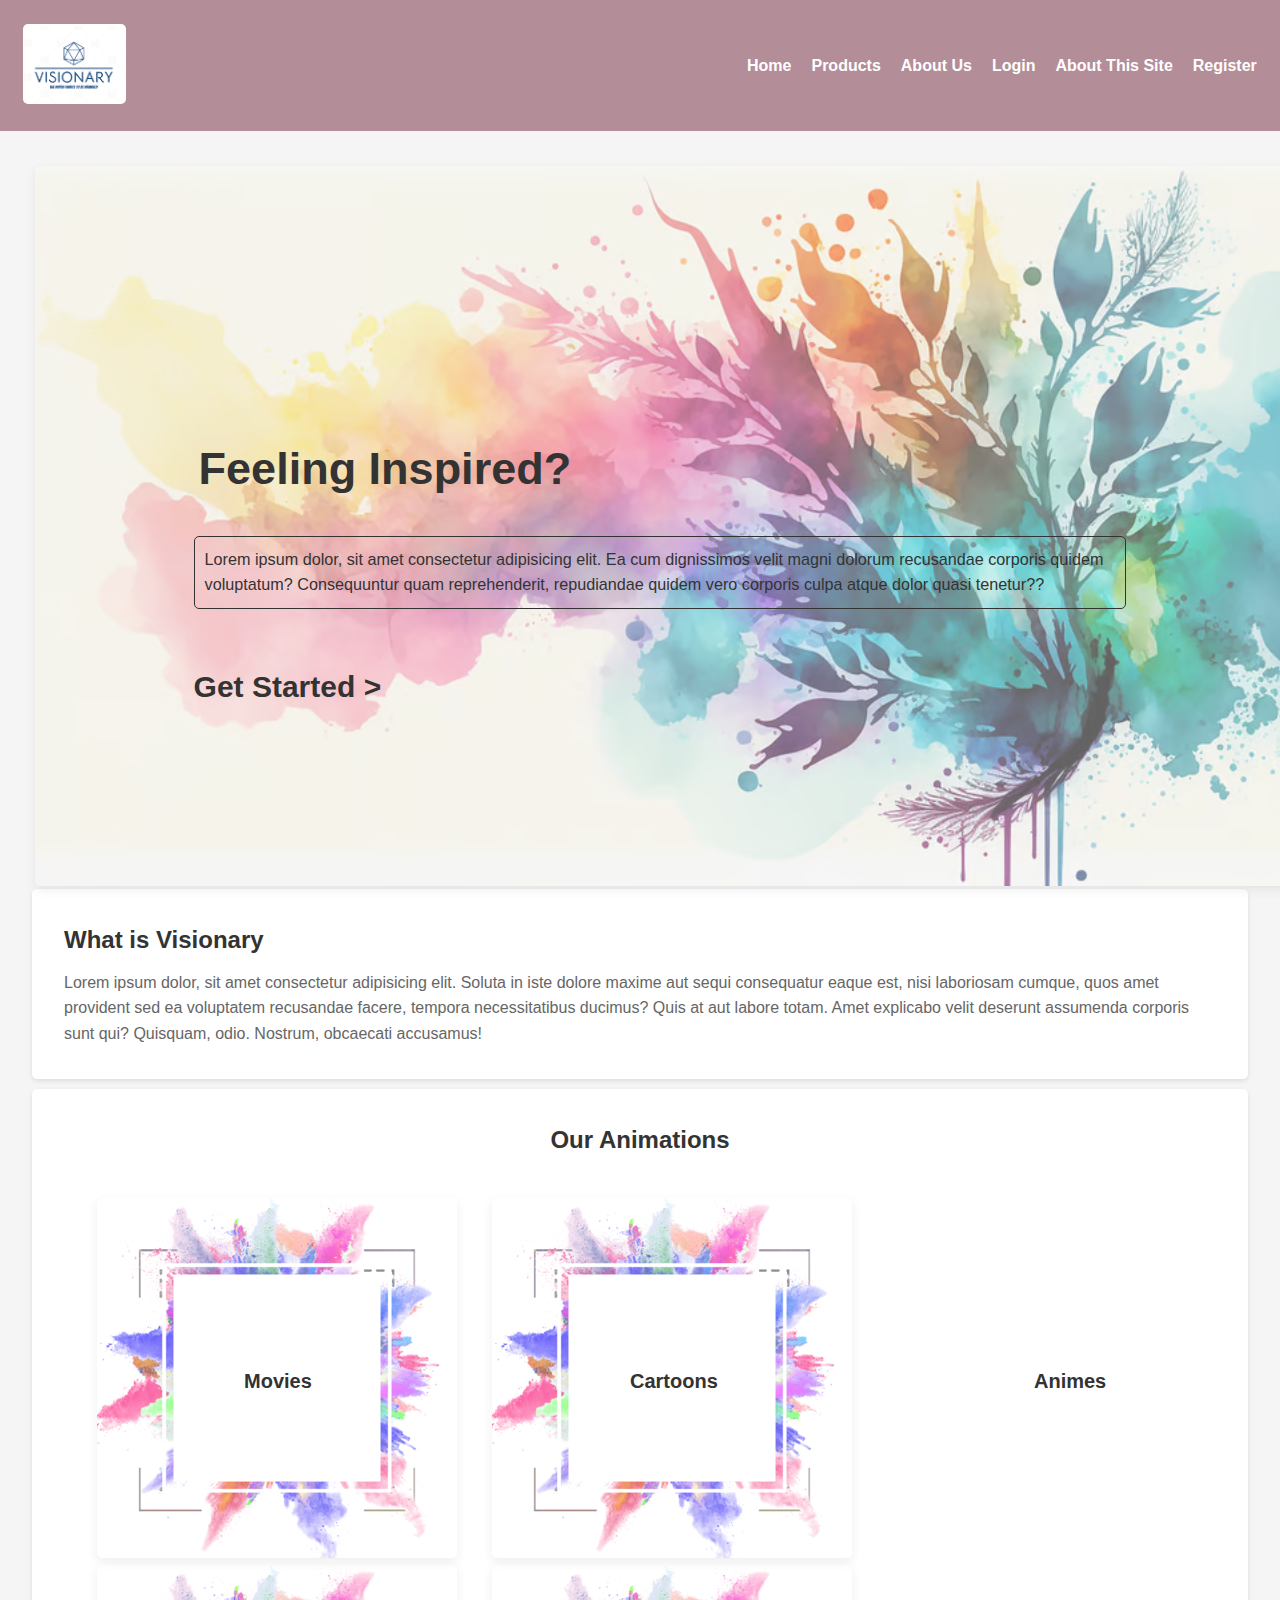
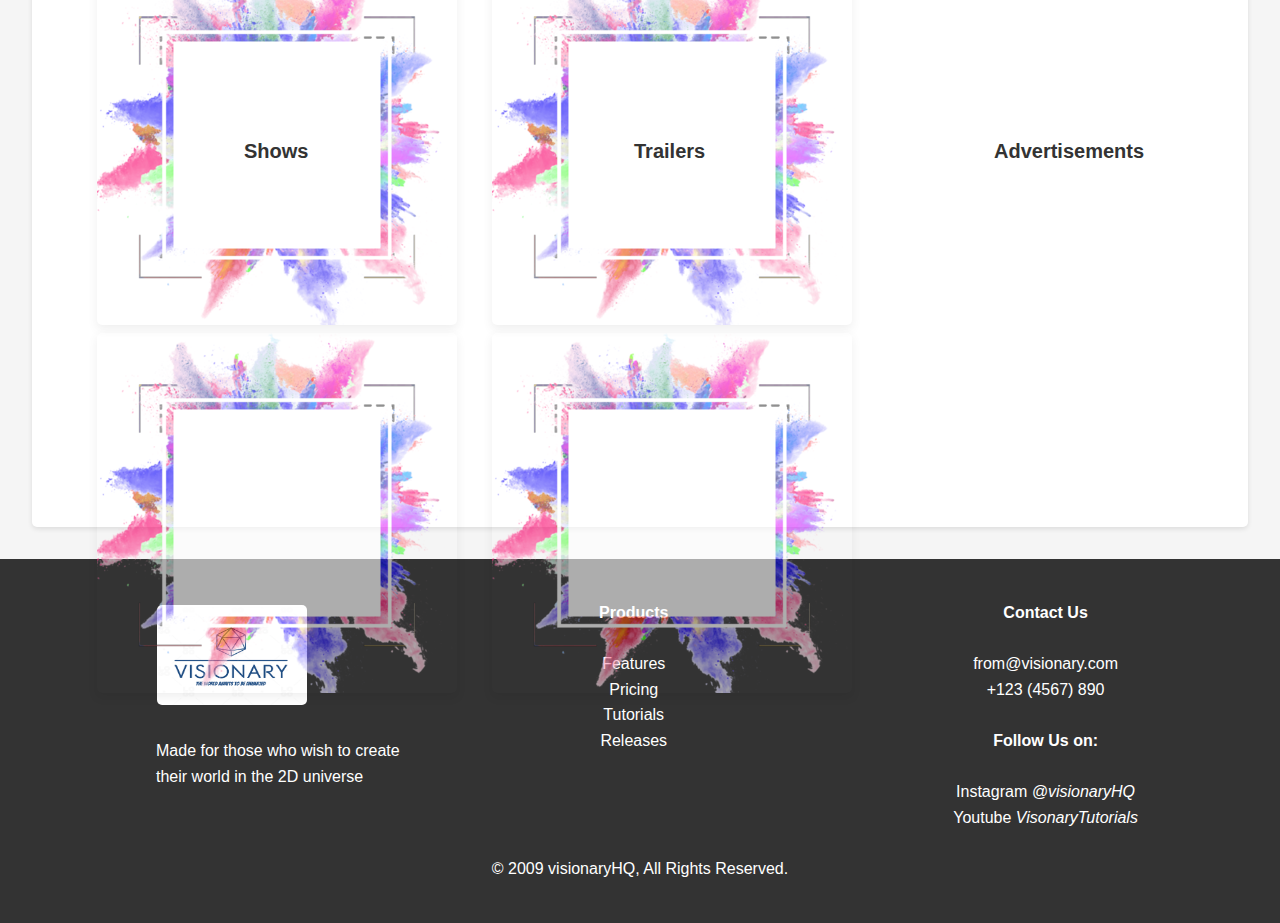
<file: index.html>
<!DOCTYPE html>
<html lang="en">
<head>
    <meta charset="UTF-8">
    <meta name="viewport" content="width=device-width, initial-scale=1.0">
    <link rel="icon" type="image/x-icon" href="Images/Extracted favicon/favicon-32x32.png">
    <link rel="stylesheet" href="CSS folder/index.css">
    <title>Welcome to Visionary</title>
</head>

<body>
    <header>
        <nav class="navigation">
            <div class="visionarylogo"><img src="Images/VisionaryLogoPNG.png" alt="visionarylogo" height="80px"></div>
            <ul>
                <li><a href="index.html">Home</a></li>
                <li><a href="products.html">Products</a></li>
                <li><a href="aboutus.html">About Us</a></li>
                <li><a href="login.html">Login</a></li>
                <li><a href="aboutthissite.html">About This Site</a></li>
                
                <li class="dropdown" style="float: left;">
                    <a href="#">Register</a>
                    <div class="dropdown-content" style="right: 0;">
                        <p><a href="#">&nbsp1.--- Student</a></p>
                        <p><a href="#">&nbsp2.--- Teacher</a></p>
                        <p><a href="#">&nbsp&nbsp&nbsp3.--- Personal</a></p>
                    </div>
                </li>
            </ul>
        </nav>
    </header>
    
    <main>
        <section class="image-box">
            <div class="container">
                <img src="Images/index-Image1.avif" alt="index-Image1">
                <div class="bigtextbox">
                    <div class="index-Image1-text"><p><b>Feeling Inspired?</b></p></div>
                    <div class="index-Image1-text2"><p>Lorem ipsum dolor, sit amet consectetur adipisicing elit. Ea cum dignissimos velit magni dolorum recusandae corporis quidem voluptatum? Consequuntur quam reprehenderit, repudiandae quidem vero corporis culpa atque dolor quasi tenetur??</p></div>
                    <div class="index-Image1-text3"><p><h2>Get Started ></h2></p></div>
                </div>
            </div>
        </section>

        <section class="text-box">
            <h2><b>What is Visionary</b></h2>
            <p>Lorem ipsum dolor, sit amet consectetur adipisicing elit. Soluta in iste dolore maxime aut sequi consequatur eaque est, nisi laboriosam cumque, quos amet provident sed ea voluptatem recusandae facere, tempora necessitatibus ducimus? Quis at aut labore totam. Amet explicabo velit deserunt assumenda corporis sunt qui? Quisquam, odio. Nostrum, obcaecati accusamus!</p>
        </section>

        <section class="text-box2">
            <h2><a href="products.html"></a><b>Our Animations</b></h2>
            <p>&nbsp</p>
            <section class="image-box2">
                <div class="container">
                    <img src="Images/index-Image2-a.png" alt="index-Image2-a"> 
                        <div class="index-Image2-text1"><a href="movies.html"></a><b>Movies</b></div>
                    <img src="Images/index-Image2-a.png" alt="index-Image2-a">
                        <div class="index-Image2-text2"><b>Cartoons</b></div>   
                    <img src="Images/index-Image2-a.png" alt="index-Image2-a">
                        <div class="index-Image2-text3"><b>Animes</b></div>
                    <img src="Images/index-Image2-a.png" alt="index-Image2-a">
                        <div class="index-Image2-text4"><b>Shows</b></div>
                    <img src="Images/index-Image2-a.png" alt="index-Image2-a">
                        <div class="index-Image2-text5"><b>Trailers</b></div>
                    <img src="Images/index-Image2-a.png" alt="index-Image2-a">
                        <div class="index-Image2-text6"><b>Advertisements</b></div>
                </div>
        </section>
    </main>
    <footer>
                <p>&nbsp</p>
        <div class="row">
            <div class="column">
                <div class="visionarylogo"><img src="Images/VisionaryLogoPNG.png" alt="visionarylogo" width="150px" height="100px"></div>
                <p>&nbsp</p>
                <div class="footertextbox"><p>Made for those who wish to create their world in the 2D universe</p></div>
            </div>
            <div class="column">
                <p><a href="products.html"></a><b>Products</b></p>
                <p>&nbsp</p>
                <p>Features</p>
                <p>Pricing</p>
                <p>Tutorials</p>
                <p>Releases</p>
            </div>
            <div class="column">
                <p><b>Contact Us</b></p>
                <p>&nbsp</p>               
                <p>from@visionary.com</p>
                <p>+123 (4567) 890</p>
                <p>&nbsp</p>
                <p><b>Follow Us on:</b></p>
                <p>&nbsp</p>
                <p>Instagram <i>@visionaryHQ</i></p>
                <p>Youtube <i>VisonaryTutorials</i></p> 
                <p>&nbsp</p>
            </div>
          </div>
                <p>© 2009 visionaryHQ, All Rights Reserved.</p>
                <p>&nbsp</p>
</file>
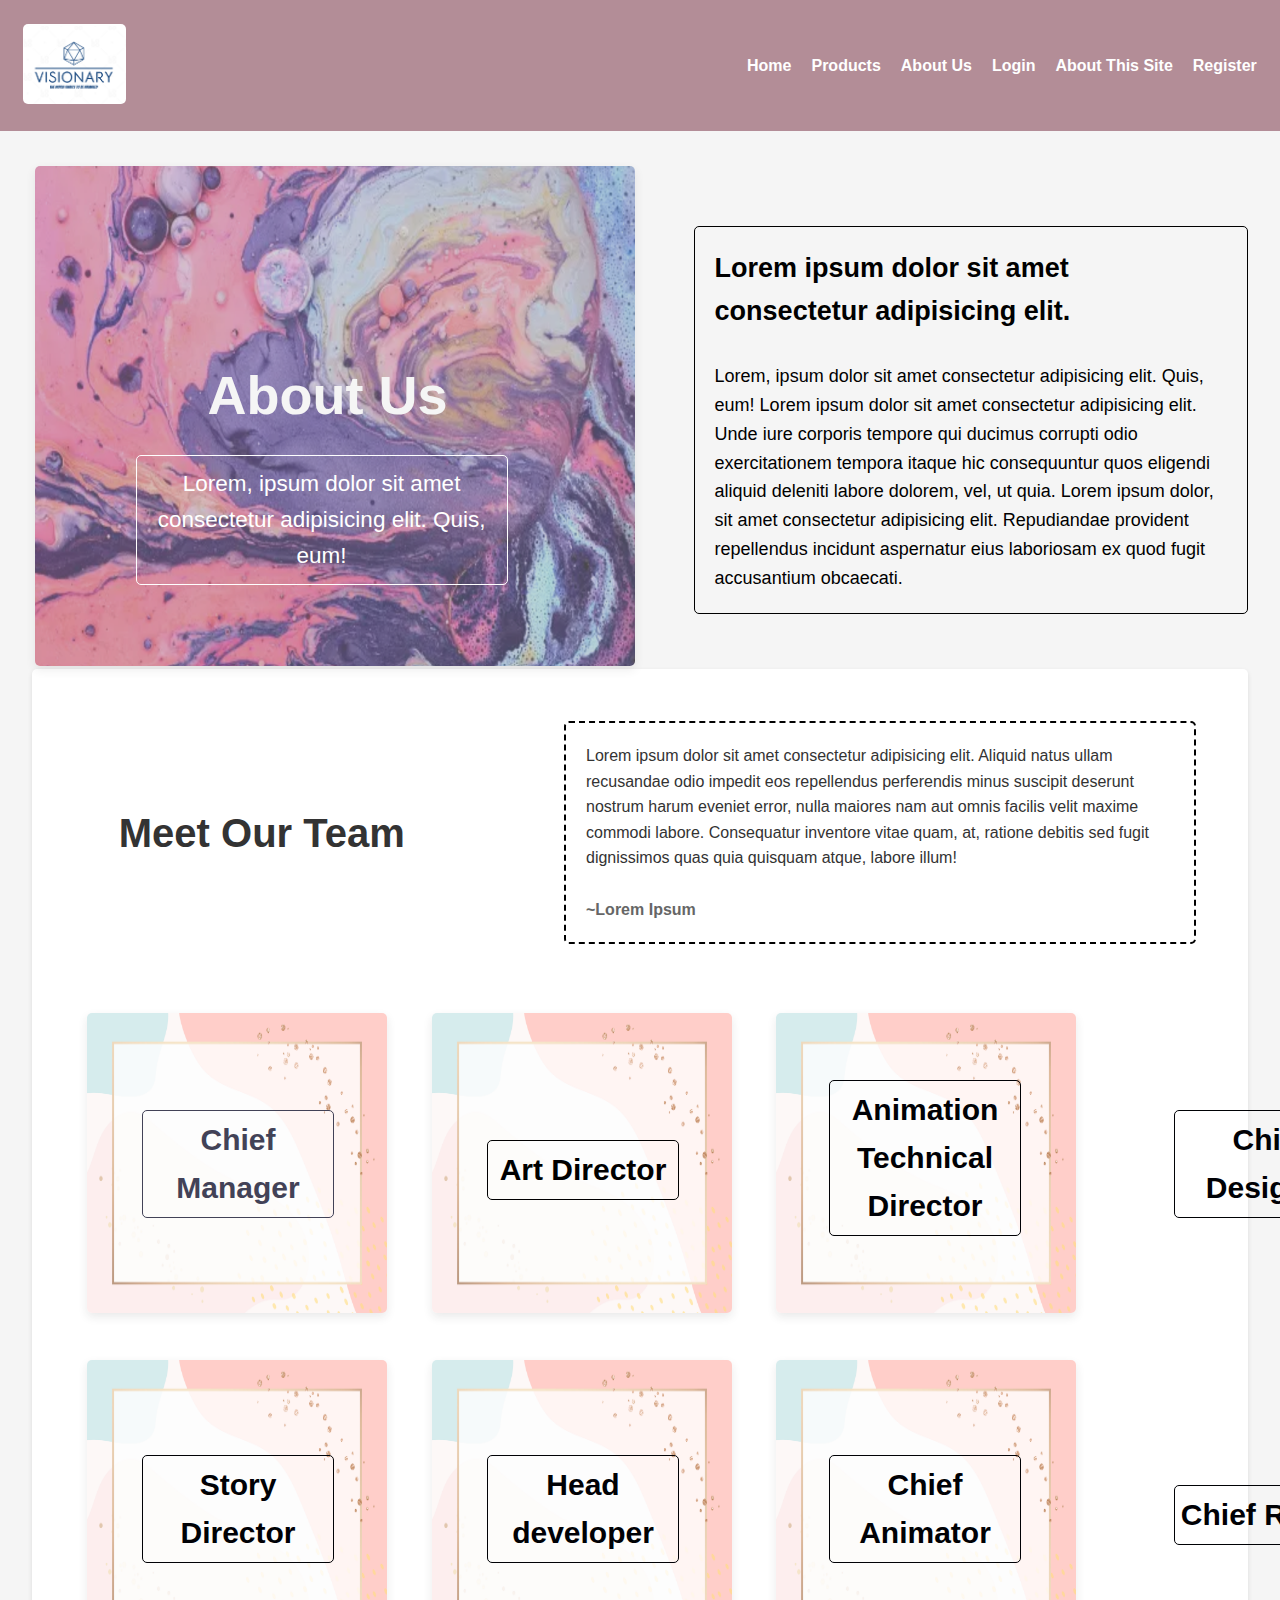
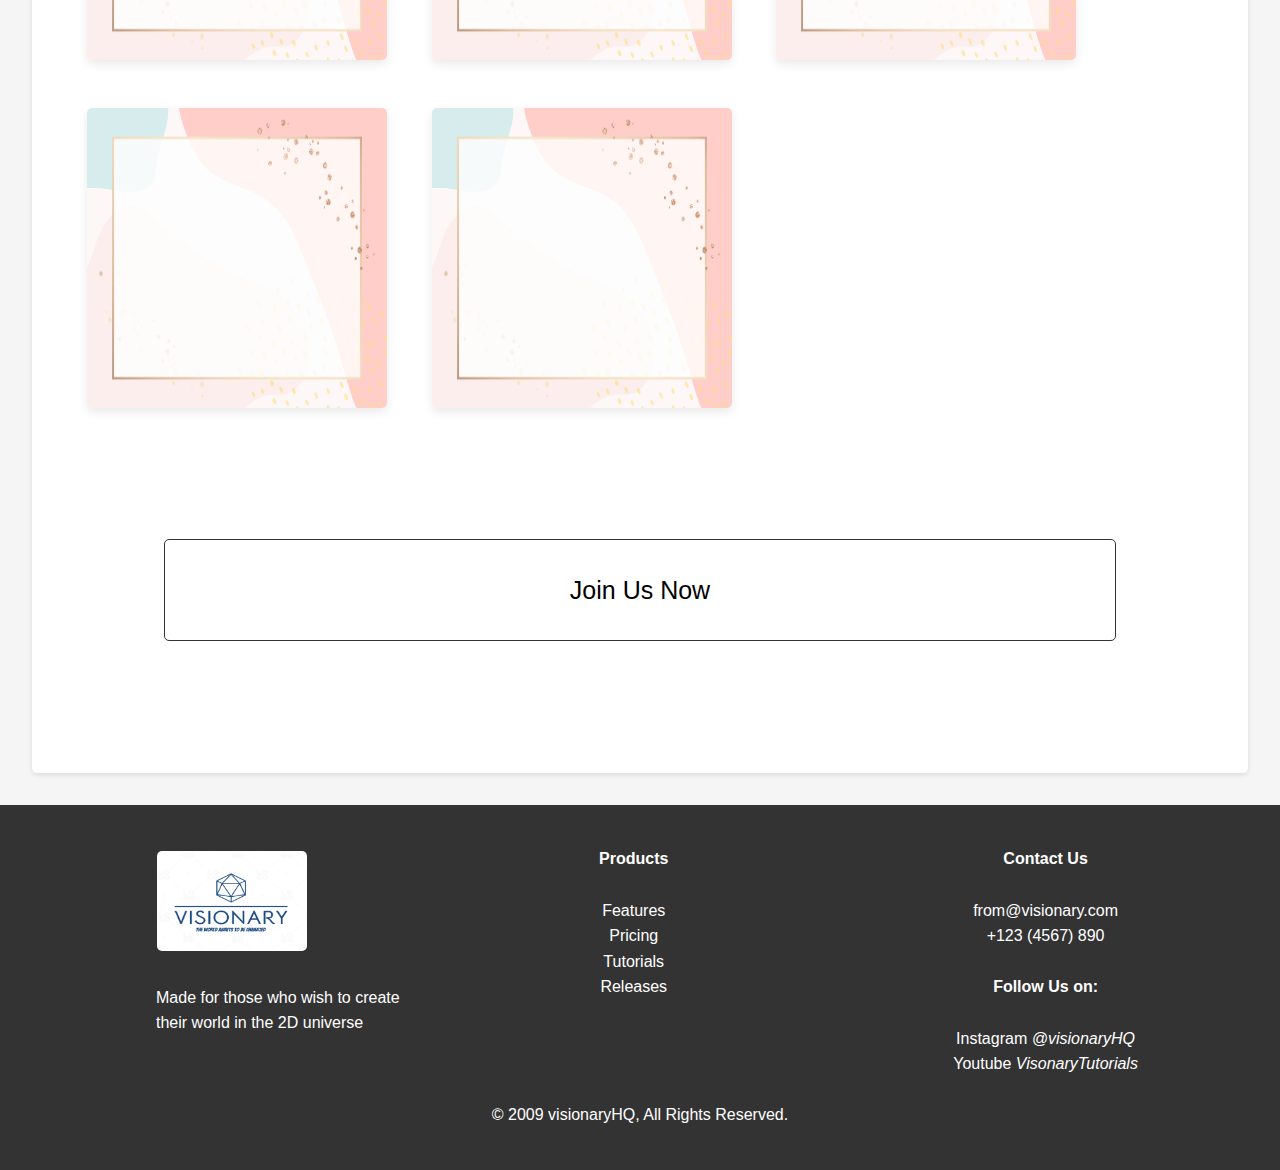
<file: aboutus.html>
<!DOCTYPE html>
<html lang="en">
<head>
    <meta charset="UTF-8">
    <meta name="viewport" content="width=device-width, initial-scale=1.0">
    <link rel="icon" type="image/x-icon" href="Images/Extracted favicon/favicon-32x32.png">
    <link rel="stylesheet" href="CSS folder/aboutus.css">
    <title>Welcome to Visionary</title>
</head>

<body>
    <header>
        <nav class="navigation">
            <div class="visionarylogo"><img src="Images/VisionaryLogoPNG.png" alt="visionarylogo" height="80px"></div>
            <ul>
                <li><a href="index.html">Home</a></li>
                <li><a href="products.html">Products</a></li>
                <li><a href="aboutus.html">About Us</a></li>
                <li><a href="login.html">Login</a></li>
                <li><a href="aboutthissite.html">About This Site</a></li>

                
                <li class="dropdown" style="float: left;">
                    <a href="#">Register</a>
                    <div class="dropdown-content" style="right: 0;">
                        <p><a href="#">&nbsp1.--- Student</a></p>
                        <p><a href="#">&nbsp2.--- Teacher</a></p>
                        <p><a href="#">&nbsp&nbsp&nbsp3.--- Personal</a></p>
                    </div>
                </li>
            </ul>
        </nav>
    </header>
    
    <main>
        <section class="image-box">
            <div class="container">
                <img src="Images/AboutUs-Paint.png" alt="aboutus-Image1">
                <div class="bigtextbox">
                    <div class="products-Image1-text"><p><b>About Us</b></p></div>
                    <div class="products-Image1-text2"><p>Lorem, ipsum dolor sit amet consectetur adipisicing elit. Quis, eum!</p></div>
                </div>

                <div class="aboutus-textbox">
                    <div class="aboutus-text">
                        <h2><b><p>Lorem ipsum dolor sit amet consectetur adipisicing elit.</p></b></h2>
                        &nbsp
                        <p>Lorem, ipsum dolor sit amet consectetur adipisicing elit. Quis, eum! Lorem ipsum dolor sit amet consectetur adipisicing elit. Unde iure corporis tempore qui ducimus corrupti odio exercitationem tempora itaque hic consequuntur quos eligendi aliquid deleniti labore dolorem, vel, ut quia. Lorem ipsum dolor, sit amet consectetur adipisicing elit. Repudiandae provident repellendus incidunt aspernatur eius laboriosam ex quod fugit accusantium obcaecati.</p></div>
                </div>
            </div>
        </section>

        <section class="text-box2">
            <div class="meetourteam"><b>Meet Our Team</b></div>
            <p>&nbsp</p>
            <div class="quote">Lorem ipsum dolor sit amet consectetur adipisicing elit. Aliquid natus ullam recusandae odio impedit eos repellendus perferendis minus suscipit deserunt nostrum harum eveniet error, nulla maiores nam aut omnis facilis velit maxime commodi labore. Consequatur inventore vitae quam, at, ratione debitis sed fugit dignissimos quas quia quisquam atque, labore illum!
                <p>&nbsp</p>
                <p><b>~Lorem Ipsum</b></p>
            </div>

            <p>&nbsp</p>

            <!-- Gallery Section -->
            <section class="image-box2">
                <div class="container">
                        <img src="Images/Frames extracted/v378batch2-aum-07-memphisframe.jpg" alt="Frames">
                            <div class="index-Image2-text1"><b>Chief Manager</b></div> 
                            
                        <img src="Images/Frames extracted/v378batch2-aum-07-memphisframe.jpg" alt="Frames"> 
                            <div class="index-Image2-text2"><b>Art Director</b></div> 

                        <img src="Images/Frames extracted/v378batch2-aum-07-memphisframe.jpg" alt="Frames"> 
                            <div class="index-Image2-text3"><b>Animation Technical Director</b></div> 
                        
                        <img src="Images/Frames extracted/v378batch2-aum-07-memphisframe.jpg" alt="Frames"> 
                            <div class="index-Image2-text4"><b>Chief Designer</b></div>
                        
                        <img src="Images/Frames extracted/v378batch2-aum-07-memphisframe.jpg" alt="Frames"> 
                            <div class="index-Image2-text5"><b>Story Director</b></div>

                        <img src="Images/Frames extracted/v378batch2-aum-07-memphisframe.jpg" alt="Frames"> 
                            <div class="index-Image2-text6"><b>Head developer</b></div>
                        
                        <img src="Images/Frames extracted/v378batch2-aum-07-memphisframe.jpg" alt="Frames"> 
                            <div class="index-Image2-text7"><b>Chief Animator</b></div>

                        <img src="Images/Frames extracted/v378batch2-aum-07-memphisframe.jpg" alt="Frames"> 
                            <div class="index-Image2-text8"><b>Chief Rigger</b></div>
                </div>

                <div class="JoinUsNow"><a href="login.html">Join Us Now</a></div>

        </section>
    </main>
    <footer>
                <p>&nbsp</p>
        <div class="row">
            <div class="column">
                <div class="visionarylogo"><img src="Images/VisionaryLogoPNG.png" alt="visionarylogo" width="150px" height="100px"></div>
                <p>&nbsp</p>
                <div class="footertextbox"><p>Made for those who wish to create their world in the 2D universe</p></div>
            </div>
            <div class="column">
                <p><a href="products.html"></a><b>Products</b></p>
                <p>&nbsp</p>
                <p>Features</p>
                <p>Pricing</p>
                <p>Tutorials</p>
                <p>Releases</p>
            </div>
            <div class="column">
                <p><b>Contact Us</b></p>
                <p>&nbsp</p>               
                <p>from@visionary.com</p>
                <p>+123 (4567) 890</p>
                <p>&nbsp</p>
                <p><b>Follow Us on:</b></p>
                <p>&nbsp</p>
                <p>Instagram <i>@visionaryHQ</i></p>
                <p>Youtube <i>VisonaryTutorials</i></p> 
                <p>&nbsp</p>
            </div>
          </div>
                <p>© 2009 visionaryHQ, All Rights Reserved.</p>
                <p>&nbsp</p>
</file>
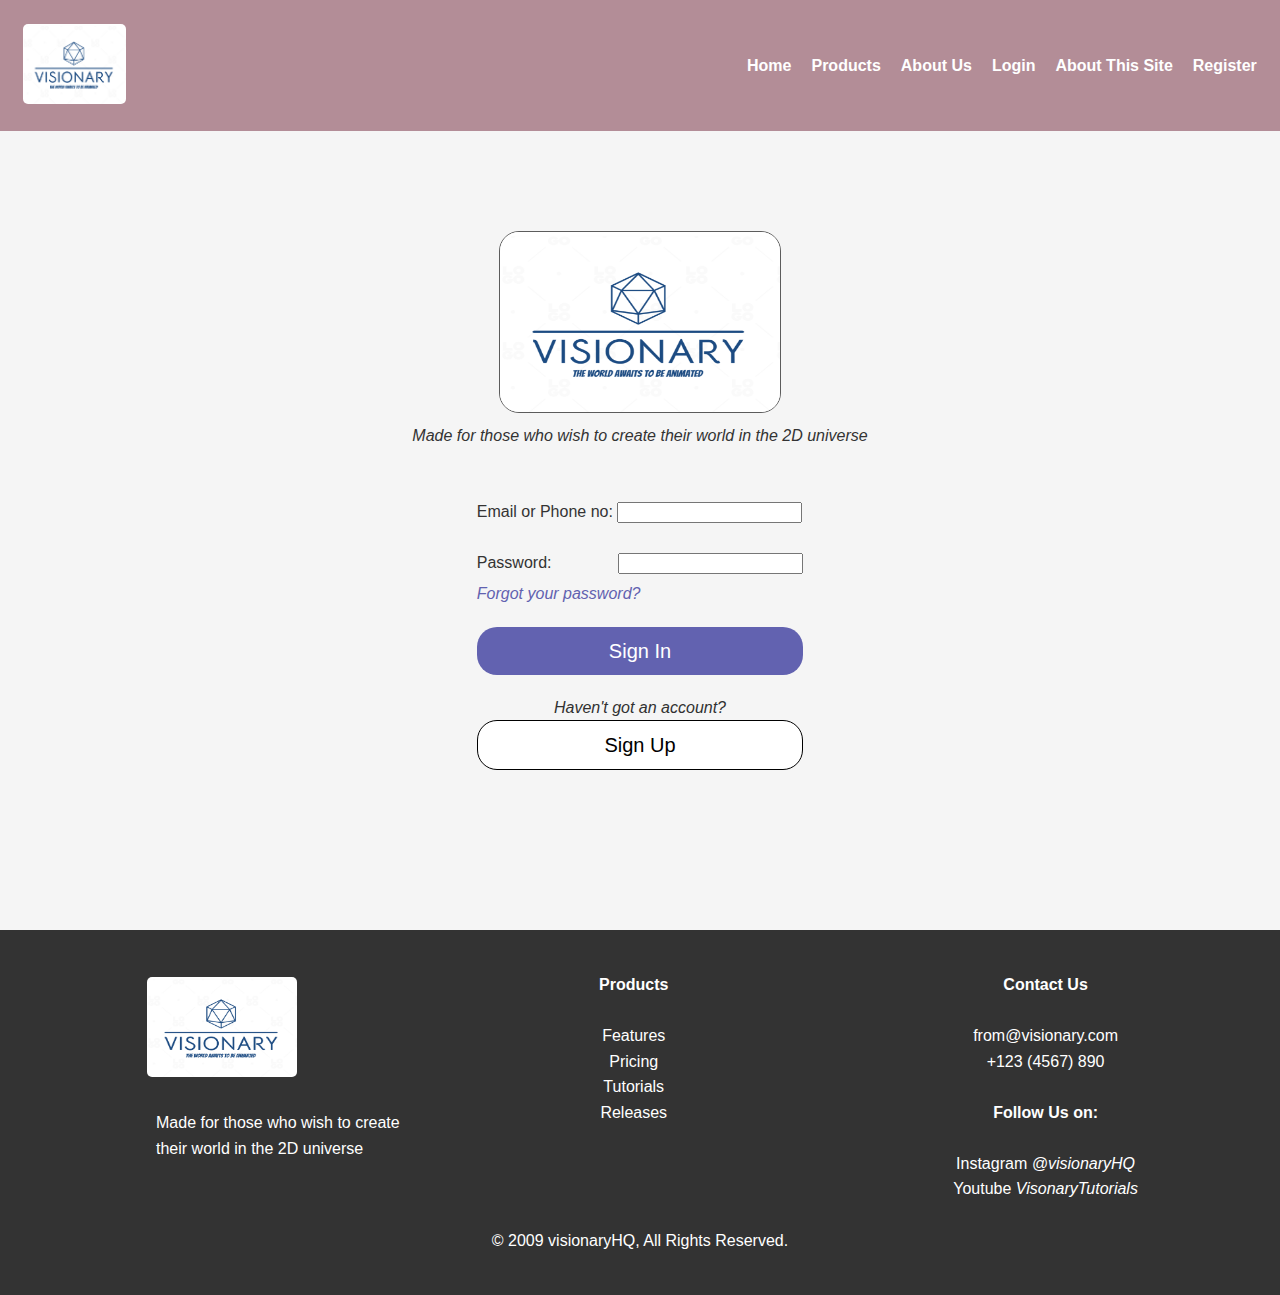
<file: login.html>
<!DOCTYPE html>
<html lang="en">
<head>
    <meta charset="UTF-8">
    <meta name="viewport" content="width=device-width, initial-scale=1.0">
    <link rel="icon" type="image/x-icon" href="Images/Extracted favicon/favicon-32x32.png">
    <link rel="stylesheet" href="CSS folder/login.css">
    <title>Welcome to Visionary</title>
</head>

<body>
    <header>
        <nav class="navigation">
            <div class="visionarylogo"><img src="Images/VisionaryLogoPNG.png" alt="visionarylogo" height="80px"></div>
            <ul>
                <li><a href="index.html">Home</a></li>
                <li><a href="products.html">Products</a></li>
                <li><a href="aboutus.html">About Us</a></li>
                <li><a href="login.html">Login</a></li>
                <li><a href="aboutthissite.html">About This Site</a></li>
                
                <li class="dropdown" style="float: left;">
                    <a href="#">Register</a>
                    <div class="dropdown-content" style="right: 0;">
                        <p><a href="#">&nbsp1.--- Student</a></p>
                        <p><a href="#">&nbsp2.--- Teacher</a></p>
                        <p><a href="#">&nbsp&nbsp&nbsp3.--- Personal</a></p>
                    </div>
                </li>
            </ul>
        </nav>
    </header>

<main>
    <div class="visionarylogologin"><img src="Images/VisionaryLogoPNG.png" alt="visionarylogologin" height="80px"></div>
    
    <div class="textunderlogo"><i>Made for those who wish to create their world in the 2D universe</i></p>
</main>   

<div class="imputbox">
    <form action="index.html">
        <label for="fname">Email or Phone no:</label>
        <input type="text" id="fname" name="fname"><br><br>
        <label for="lname">Password:&nbsp&nbsp&nbsp&nbsp&nbsp&nbsp&nbsp&nbsp&nbsp&nbsp&nbsp&nbsp&nbsp&nbsp</label>

        <input type="text" id="lname" name="lname"><br><br>
        
        <div class="forgotpassword"><i><p>Forgot your password?</p></i></div>

        <div class="signin"><p><a href="index.html"></a>Sign In</p></div>

        <div class="noaccount"><i><p>Haven't got an account?</p></i></div>

        <div class="signup"><p><a href=""></a>Sign Up</p></div> 
    </form>
</div>

    <footer>
                <p>&nbsp</p>
        <div class="row">
            <div class="column">
                <div class="visionarylogo"><img src="Images/VisionaryLogoPNG.png" alt="visionarylogo" width="150px" height="100px"></div>
                <p>&nbsp</p>
                <div class="footertextbox"><p>Made for those who wish to create their world in the 2D universe</p></div>
            </div>
            <div class="column">
                <p><a href="products.html"></a><b>Products</b></p>
                <p>&nbsp</p>
                <p>Features</p>
                <p>Pricing</p>
                <p>Tutorials</p>
                <p>Releases</p>
            </div>
            <div class="column">
                <p><b>Contact Us</b></p>
                <p>&nbsp</p>               
                <p>from@visionary.com</p>
                <p>+123 (4567) 890</p>
                <p>&nbsp</p>
                <p><b>Follow Us on:</b></p>
                <p>&nbsp</p>
                <p>Instagram <i>@visionaryHQ</i></p>
                <p>Youtube <i>VisonaryTutorials</i></p> 
                <p>&nbsp</p>
            </div>
          </div>
                <p>© 2009 visionaryHQ, All Rights Reserved.</p>
                <p>&nbsp</p>
</file>
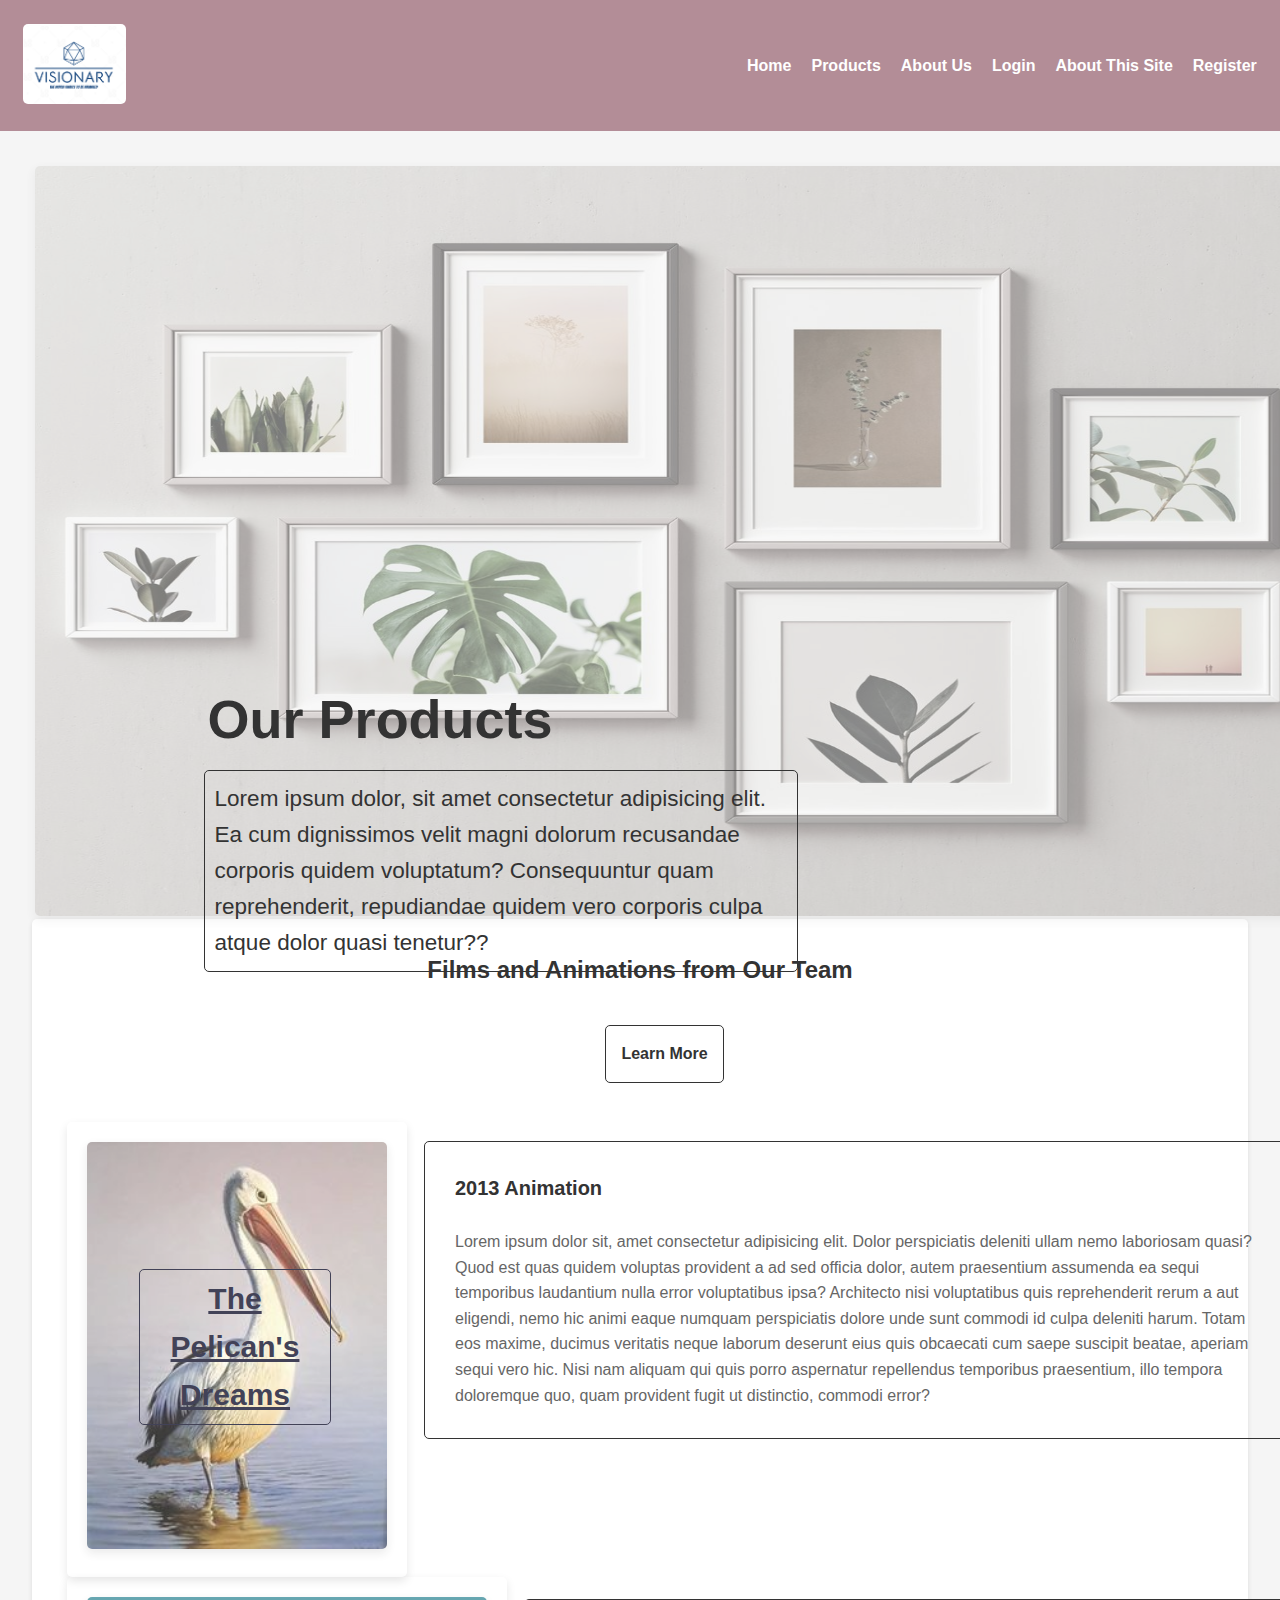
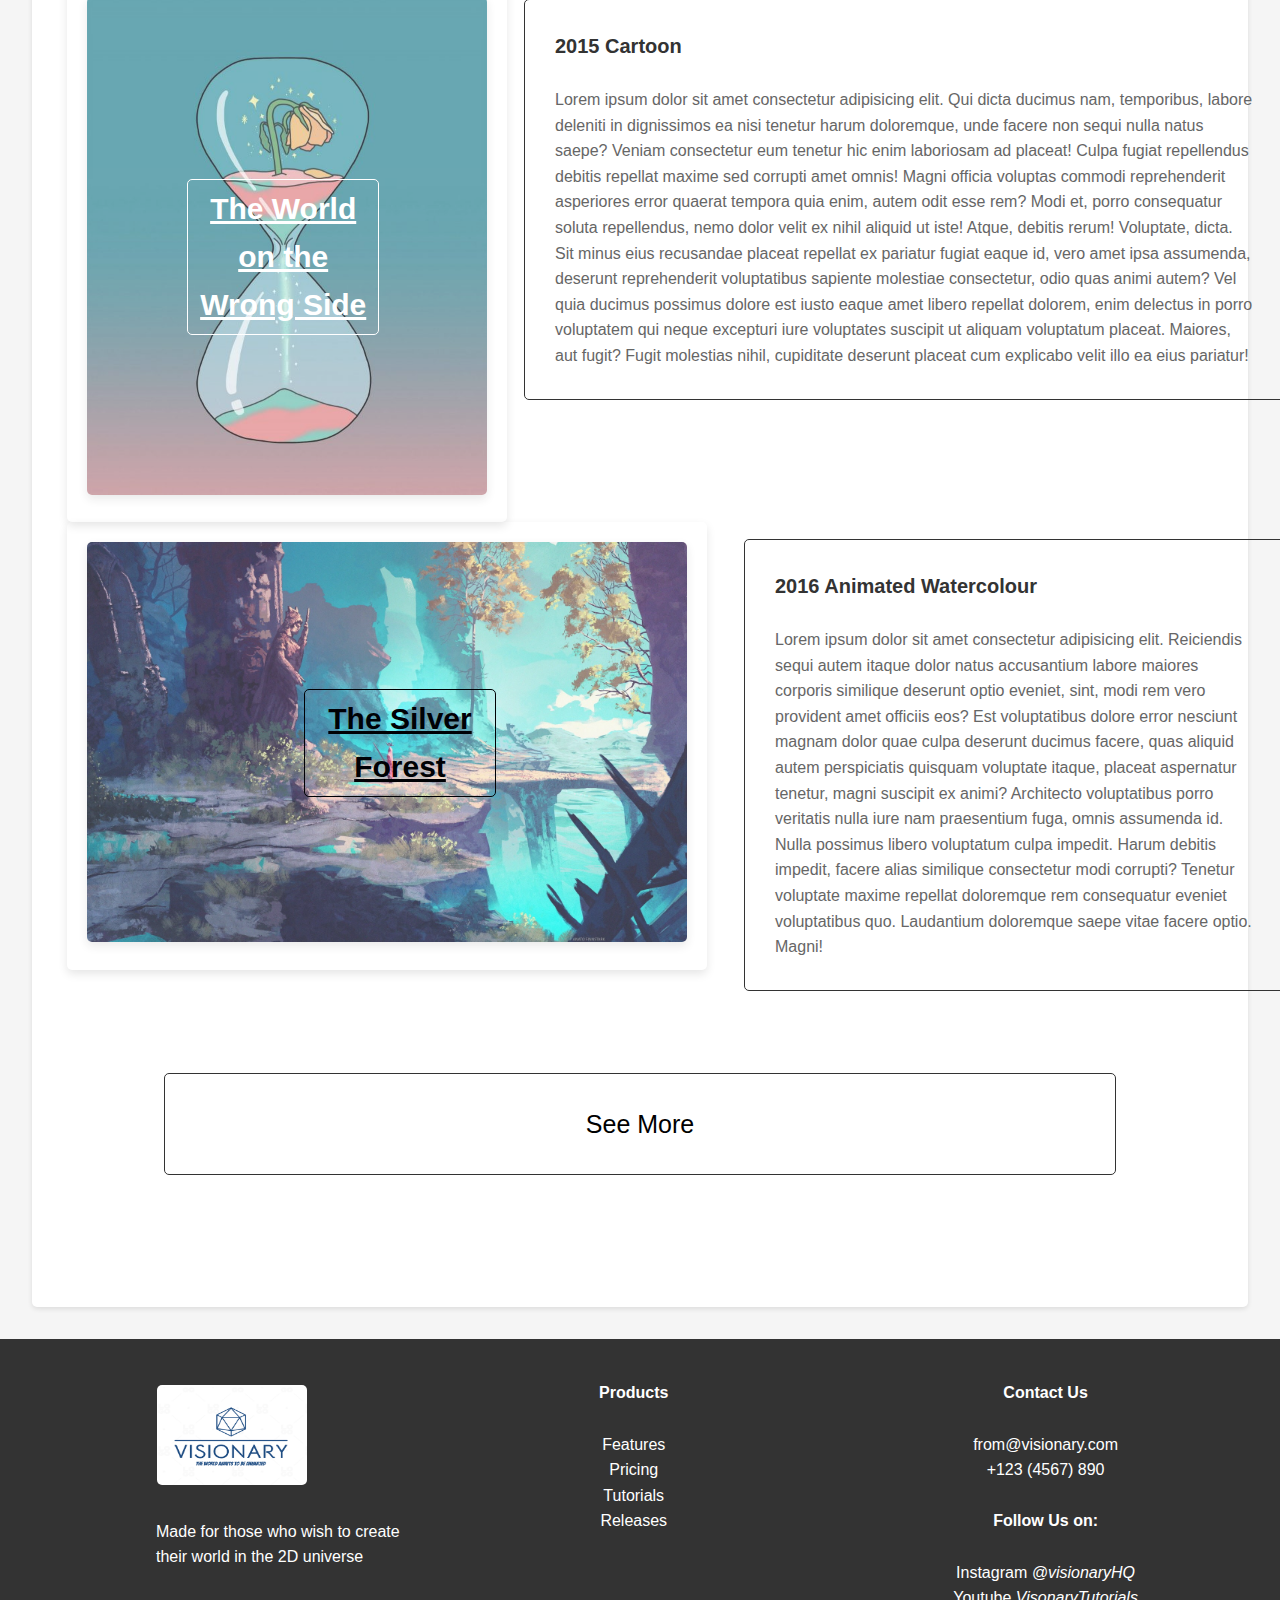
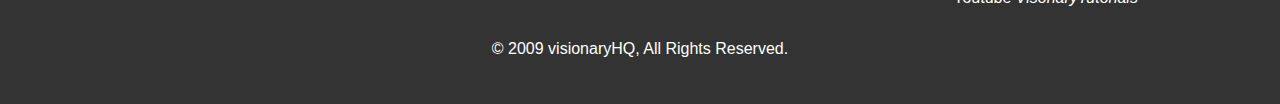
<file: products.html>
<!DOCTYPE html>
<html lang="en">
<head>
    <meta charset="UTF-8">
    <meta name="viewport" content="width=device-width, initial-scale=1.0">
    <link rel="icon" type="image/x-icon" href="Images/Extracted favicon/favicon-32x32.png">
    <link rel="stylesheet" href="CSS folder/products.css">
    <title>Welcome to Visionary</title>
</head>

<body>
    <header>
        <nav class="navigation">
            <div class="visionarylogo"><img src="Images/VisionaryLogoPNG.png" alt="visionarylogo" height="80px"></div>
            <ul>
                <li><a href="index.html">Home</a></li>
                <li><a href="products.html">Products</a></li>
                <li><a href="aboutus.html">About Us</a></li>
                <li><a href="login.html">Login</a></li>
                <li><a href="aboutthissite.html">About This Site</a></li>

                <li class="dropdown" style="float: left;">
                    <a href="#">Register</a>
                    <div class="dropdown-content" style="right: 0;">
                        <p><a href="#">&nbsp1.--- Student</a></p>
                        <p><a href="#">&nbsp2.--- Teacher</a></p>
                        <p><a href="#">&nbsp&nbsp&nbsp3.--- Personal</a></p>
                    </div>
                </li>
            </ul>
        </nav>
    </header>
    
    <main>
        <section class="image-box">
            <div class="container">
                <img src="Images/Products-Image1.jpg" alt="products-Image1">
                <div class="bigtextbox">
                    <div class="products-Image1-text"><p><b>Our Products</b></p></div>
                    <div class="products-Image1-text2"><p>Lorem ipsum dolor, sit amet consectetur adipisicing elit. Ea cum dignissimos velit magni dolorum recusandae corporis quidem voluptatum? Consequuntur quam reprehenderit, repudiandae quidem vero corporis culpa atque dolor quasi tenetur??</p></div>
                </div>
            </div>
        </section>

        <section class="text-box2">
            <h2><a href="products.html"></a><b>Films and Animations from Our Team</b></h2>
            <p>&nbsp</p>
            <h3>Learn More</h3>
            <p>&nbsp</p>
            <section class="image-box2">
                <div class="container">
                        <div class="Products-Pelican"><img src="Images/Products-Pelican.jpg" alt="Products-Pelican"></div> 
                            <div class="index-Image2-text1"><b>The Pelican's Dreams</b></div>
                            <div class="index-Image2-text2">
                                <b>2013 Animation</b>
                                <p>&nbsp</p>
                                <p>Lorem ipsum dolor sit, amet consectetur adipisicing elit. Dolor perspiciatis deleniti ullam nemo laboriosam quasi? Quod est quas quidem voluptas provident a ad sed officia dolor, autem praesentium assumenda ea sequi temporibus laudantium nulla error voluptatibus ipsa? Architecto nisi voluptatibus quis reprehenderit rerum a aut eligendi, nemo hic animi eaque numquam perspiciatis dolore unde sunt commodi id culpa deleniti harum. Totam eos maxime, ducimus veritatis neque laborum deserunt eius quis obcaecati cum saepe suscipit beatae, aperiam sequi vero hic. Nisi nam aliquam qui quis porro aspernatur repellendus temporibus praesentium, illo tempora doloremque quo, quam provident fugit ut distinctio, commodi error?</p></div>
                        
                        <div class="Products-Hourglass"><img src="Images/Products-Hourglass.jpg" alt="Products-Hourglass"></div> 
                            <div class="index-Image3-text1"><b>The World on the Wrong Side</b></div>
                            <div class="index-Image3-text2">
                                <b>2015 Cartoon</b>
                                <p>&nbsp</p>
                                <p>Lorem ipsum dolor sit amet consectetur adipisicing elit. Qui dicta ducimus nam, temporibus, labore deleniti in dignissimos ea nisi tenetur harum doloremque, unde facere non sequi nulla natus saepe? Veniam consectetur eum tenetur hic enim laboriosam ad placeat! Culpa fugiat repellendus debitis repellat maxime sed corrupti amet omnis! Magni officia voluptas commodi reprehenderit asperiores error quaerat tempora quia enim, autem odit esse rem? Modi et, porro consequatur soluta repellendus, nemo dolor velit ex nihil aliquid ut iste! Atque, debitis rerum! Voluptate, dicta. Sit minus eius recusandae placeat repellat ex pariatur fugiat eaque id, vero amet ipsa assumenda, deserunt reprehenderit voluptatibus sapiente molestiae consectetur, odio quas animi autem? Vel quia ducimus possimus dolore est iusto eaque amet libero repellat dolorem, enim delectus in porro voluptatem qui neque excepturi iure voluptates suscipit ut aliquam voluptatum placeat. Maiores, aut fugit? Fugit molestias nihil, cupiditate deserunt placeat cum explicabo velit illo ea eius pariatur!</p></div>   

                                <div class="Products-Tree"><img src="Images/Products-Tree.jpg" alt="Products-Tree"></div> 
                                <div class="index-Image4-text1"><b>The Silver Forest</b></div>
                                <div class="index-Image4-text2">
                                    <b>2016 Animated Watercolour</b>
                                    <p>&nbsp</p>
                                    <p>Lorem ipsum dolor sit amet consectetur adipisicing elit. Reiciendis sequi autem itaque dolor natus accusantium labore maiores corporis similique deserunt optio eveniet, sint, modi rem vero provident amet officiis eos? Est voluptatibus dolore error nesciunt magnam dolor quae culpa deserunt ducimus facere, quas aliquid autem perspiciatis quisquam voluptate itaque, placeat aspernatur tenetur, magni suscipit ex animi? Architecto voluptatibus porro veritatis nulla iure nam praesentium fuga, omnis assumenda id. Nulla possimus libero voluptatum culpa impedit. Harum debitis impedit, facere alias similique consectetur modi corrupti? Tenetur voluptate maxime repellat doloremque rem consequatur eveniet voluptatibus quo. Laudantium doloremque saepe vitae facere optio. Magni!</p></div> 
                    
                </div>

                <div class="SeeMoreBar"><a href="movies.html">See More</a></divc>

        </section>
    </main>
    <footer>
                <p>&nbsp</p>
        <div class="row">
            <div class="column">
                <div class="visionarylogo"><img src="Images/VisionaryLogoPNG.png" alt="visionarylogo" width="150px" height="100px"></div>
                <p>&nbsp</p>
                <div class="footertextbox"><p>Made for those who wish to create their world in the 2D universe</p></div>
            </div>
            <div class="column">
                <p><a href="products.html"></a><b>Products</b></p>
                <p>&nbsp</p>
                <p>Features</p>
                <p>Pricing</p>
                <p>Tutorials</p>
                <p>Releases</p>
            </div>
            <div class="column">
                <p><b>Contact Us</b></p>
                <p>&nbsp</p>               
                <p>from@visionary.com</p>
                <p>+123 (4567) 890</p>
                <p>&nbsp</p>
                <p><b>Follow Us on:</b></p>
                <p>&nbsp</p>
                <p>Instagram <i>@visionaryHQ</i></p>
                <p>Youtube <i>VisonaryTutorials</i></p> 
                <p>&nbsp</p>
            </div>
          </div>
                <p>© 2009 visionaryHQ, All Rights Reserved.</p>
                <p>&nbsp</p>
</file>
<file: CSS folder/index.css>
/* Reset some default styles */
body, h1, h2, h3, p, ul, li, img {
    max-width: auto;
    margin: 0;
    padding: 0;
    border: 0;
}

/* Page Body */
body {
    margin: 0;
    padding: 0;
    border: 0;
    font-family: Arial, sans-serif;
    line-height: 1.6;
    background-color: #f5f5f5;
    color: #333;
}

/* Navigation Bar */
header {
    margin: 0;
    padding: 0;
    border: 0;
    background-color: #B38D97;
    color: #fff;
    text-align: center;
    padding: 1rem 0;
}

.header a:hover{
    color: #424B54;
}

/* Navigation Bar Flexbox */
.navigation {
    display: flex;
    justify-content: space-between;
    align-items: center;
    padding: 0.2rem;
}

/* Navigation Bar Item Align */
.navigation ul {
    list-style: none;
    display: flex;
    align-items: center;
}

/* Navigation Bar Item Spacing */
.navigation li {
    margin-right: 20px;
}

.navigation a {
    text-decoration: none;
    color: #fff;
    font-weight: bold;
    transition: color 0.3s;
}

/* Navigation Bar Hover */
.navigation a:hover {
    color: #ff6b6b;
}

/* Button for Dropdown Menu: Register */
.dropdown {
    position: relative;
    display: inline-block;
}
.dropdown-content {
    width: 50px;
    height: auto;
    position: absolute;
    display: none;
    align-items:flex-start;
    margin-top: 5px;
    margin-right: -52px;
    padding: 5px;
    background-color: #424B54;
    box-shadow: 0px 8px 16px 0px rgba(0,0,0,0.2);
    z-index: 1;
}

/* Dropdown Box Hover */
.dropdown:hover .dropdown-content {
    display: block;
    right: 0;
    min-width: 200px;
}

/* Visionary Logo */
.visionarylogo img{
    border-radius: 5px;
    margin-top: 5px;
    margin-left: 20px;
}

main {
    padding: 0;
    border: 0;
    max-width: auto;
    margin: 2rem auto;
    padding: 0 2rem;
}

/* Container for index-Image1 and Textbox */
.container{
    position: relative;
    max-width: fit-content;
    height: auto;
    padding: 0.2rem;
}
/* Image box with container */
.image-box img {
    display: block;
    max-width: 1280px;
    margin-left: auto;
    margin-right: auto;
    width: 1500px;
    height: auto;
    box-shadow: 0 4px 10px rgba(0, 0, 0, 0.1);
    border-radius: 5px;
    opacity: 0.6;
    overflow: hidden;
}
/* Textbox: text, text2 and text3 */
.bigtextbox{
    display: block;
    margin-left: auto;
    margin-right: auto;
    width: 1500px;
    min-width: 50%;
    min-height: 50%;  
    max-width: 100%;
    max-height: 100vh;
    height: auto;
    overflow: hidden;
}
/* Textbox on index-Image1: 'Feeling Inspired?' etc. */
.index-Image1-text{
    position: absolute;
    margin-right: 0.2em;
    margin-bottom: 150px;
    top: 6em;
    left: 1em;
    font-size: 5vh;
    margin-left: 10%;
}
.index-Image1-text2{
    position: absolute;
    margin-right: 10%;
    margin-bottom: 150px;
    top: 23em;
    left: 40px;
    font-size: 1.8vh;
    margin-left: 10%;
    border-style: solid;
    padding: 10px;
    border-radius: 5px;
    border-width: 1px;
}
.index-Image1-text3{
    position: absolute;
    top: 21em;
    left: 40px;
    font-size: 20px;
    margin-top: 80px;
    margin-bottom: 150px;
    margin-left: 10%;
}

/* Textbox Default Format */
/* Textbox 1 */
.text-box {
    background-color: #fff;
    padding: 2rem;
    border-radius: 5px;
    box-shadow: 0 2px 5px rgba(0, 0, 0, 0.1);
    margin-bottom: 10px;
}
.text-box h2 {
    font-size: 24px;
    margin-bottom: 10px;
}
.text-box p {
    font-size: 16px;
    color: #666;
}

/* Textbox 2: 'What is Visionary*/
.text-box2 {
    background-color: #fff;
    padding: 2rem;
    border-radius: 5px;
    box-shadow: 0 2px 5px rgba(0, 0, 0, 0.1);
    margin-bottom: 10px;
}
.text-box2 h2 {
    font-size: 24px;
    margin-bottom: 10px;
    text-align: center;
}
.text-box2 p {
    font-size: 16px;
    color: #666;
}

/* 'Box with: 'Our Animations' */
.image-box2{
    display: block;
    margin-left: auto;
    margin-right: auto;
    width: 1500px;
    min-width: 50%;
    min-height: 50%;  
    max-width: 100%;
    max-height: 100vh;
    height: auto;
}
/* Image box 2 Images*/
.image-box2 img {
    min-width: 200px;
    min-height: 200px;
    margin-right: 0;
    margin-left: 30px;
    box-shadow: 0 4px 10px rgba(0, 0, 0, 0.1);
    border-radius: 5px;
    opacity: 0.6;
}
/* Image 2 texts: 'Movies, Cartoons, Animes' etc. */
.index-Image2-text1{
    position: absolute;
    top: 2.5em;
    left: 3em;
    font-size: 20px;
    margin: 120px;
}
/* 'Movies hover'*/
.index-Image2-text1:hover{
    color: #ff6b6b;
}
/* 'Cartoons'*/
.index-Image2-text2{
    position: absolute;
    top: 2.5em;
    left: 22.3em;
    font-size: 20px;
    margin: 120px;
}
/* 'Cartoons hover' */
.index-Image2-text2:hover{
    color: #ff6b6b;
}
/* 'Animes' */
.index-Image2-text3{
    position: absolute;
    top: 2.5em;
    left: 42.5em;
    font-size: 20px;
    margin: 120px;
}
/* 'Animes hover' */
.index-Image2-text3:hover{
    color: #ff6b6b;
}
/* 'Shows'*/
.index-Image2-text4{
    position: absolute;
    top: 27em;
    left: 9em;
    font-size: 20px;
}
/* 'Shows hover' */
.index-Image2-text4:hover{
    color: #ff6b6b;
}
/* 'Trailers' */
.index-Image2-text5{
    position: absolute;
    top: 27em;
    left: 28.5em;
    font-size: 20px;
}
/* 'Trailers hover' */
.index-Image2-text5:hover{
    color: #ff6b6b;
}
/* 'Advertisements' */
.index-Image2-text6{
    position: absolute;
    top: 27em;
    left: 46.5em;
    font-size: 20px;
}
/* 'Advertisements hover' */
.index-Image2-text6:hover{
    color: #ff6b6b;
}


footer {
    text-align: center;
    padding: 1rem;
    background-color: #333;
    color: #fff;
}
/* Under Logo: 'Made for those...'etc. */
.footertextbox{
    margin-left: 140px;
    text-align: left;
}
/* Footer Columns:Products, Contact Us */
.column {
    float: left;
    width: 33%;
  }
/* Clear floats after the columns */
.row:after {
    content: "";
    display: table;
    clear: both;
}
</file>
<file: CSS folder/aboutus.css>
/* Reset some default styles */
body, h1, h2, h3, p, ul, li, img {
    max-width: auto;
    margin: 0;
    padding: 0;
    border: 0;
}

/* Page Body */
body {
    margin: 0;
    padding: 0;
    border: 0;
    font-family: Arial, sans-serif;
    line-height: 1.6;
    background-color: #f5f5f5;
    color: #333;
}

/* Navigation Bar */
header {
    margin: 0;
    padding: 0;
    border: 0;
    background-color: #B38D97;
    color: #fff;
    text-align: center;
    padding: 1rem 0;
}

/* Styling for all links (href...) */
a:link{
    text-decoration: none;
    color: black;
}
a:link:hover{
    color: #ff6b6b;
}

.header a:hover{
    color: #424B54;
}

/* Navigation Bar Flexbox */
.navigation {
    display: flex;
    justify-content: space-between;
    align-items: center;
    padding: 0.2rem;
}

/* Navigation Bar Item Align */
.navigation ul {
    list-style: none;
    display: flex;
    align-items: center;
}

/* Navigation Bar Item Spacing */
.navigation li {
    margin-right: 20px;
}

.navigation a {
    text-decoration: none;
    color: #fff;
    font-weight: bold;
    transition: color 0.3s;
}

/* Navigation Bar Hover */
.navigation a:hover {
    color: #ff6b6b;
}

/* Button for Dropdown Menu: Register */
.dropdown {
    position: relative;
    display: inline-block;
}
.dropdown-content {
    width: 50px;
    height: auto;
    position: absolute;
    display: none;
    align-items:flex-start;
    margin-top: 5px;
    margin-right: -52px;
    padding: 5px;
    background-color: #424B54;
    box-shadow: 0px 8px 16px 0px rgba(0,0,0,0.2);
    z-index: 1;
}

/* Dropdown Box Hover */
.dropdown:hover .dropdown-content {
    display: block;
    right: 0;
    min-width: 200px;
}

/* Visionary Logo */
.visionarylogo img{
    border-radius: 5px;
    margin-top: 5px;
    margin-left: 20px;
}

main {
    padding: 0;
    border: 0;
    max-width: auto;
    margin: 2rem auto;
    padding: 0 2rem;
}

/* Container for products-Image1 and Textbox */
.container{
    position: relative;
    max-width: fit-content;
    height: auto;
    padding: 0.2rem;
}
/* Image box with container */
.image-box img {
    display: block;
    max-width: 600px;
    margin-right: auto;
    height: 500px;
    box-shadow: 0 4px 10px rgba(0, 0, 0, 0.1);
    border-radius: 5px;
    opacity: 0.7;
    overflow: hidden;
}
/* Textbox: text and text2 */
.bigtextbox{
    display: block;
    margin-left: auto;
    margin-right: auto;
    width: 1500px;
    min-width: 50%;
    min-height: 50%;  
    max-width: 100%;
    max-height: 100vh;
    height: auto;
    overflow: hidden;
}

/* Textbox on aboutus-Image1: 'About Us' */
.products-Image1-text{
    color: #f5f5f5;
    position: absolute;
    margin-bottom: 150px;
    left: 1em;
    top: 3.5em;
    font-size: 6vh;
    margin-left: 10%;
}
/* Paragraph under About Us' */
.products-Image1-text2{
    color: white;
    position: absolute;
    text-align: center;
    width: 350px;
    margin-right: 20em;
    margin-bottom: 150px;
    top: 13em;
    left: -0.8em;
    font-size: 2.5vh;
    margin-left: 10%;
    border-style: solid;
    padding: 10px;
    border-radius: 5px;
    border-width: 1px;
}
.products-Image1-text2:hover{
    color: #ffffff;
    text-decoration: underline;
}
/* Paragraph net to About Us Image */
.aboutus-text{
    color: #000000;
    position: absolute;
    margin-bottom: 150px;
    left: 30em;
    top: 3.5em;
    font-size: 2vh;
    margin-left: 10%;
    border-style: solid;
    border-color: #000000;
    border-width: 1px;
    border-radius: 5px;
    padding: 20px;
}

/* Textbox Default Format */
/* Textbox 1: Our Products*/
.text-box {
    background-color: #fff;
    padding: 2rem;
    border-radius: 5px;
    box-shadow: 0 2px 5px rgba(0, 0, 0, 0.1);
    margin-bottom: 10px;
}
.text-box h2 {
    font-size: 24px;
    margin-bottom: 10px;
}
.text-box p {
    font-size: 16px;
    color: #666;
}

/* Section with 'Meet Our Team'*/
.text-box2 {
    background-color: #fff;
    padding: 2rem;
    border-radius: 5px;
    box-shadow: 0 2px 5px rgba(0, 0, 0, 0.1);
    margin-bottom: 10px;
}
/* Meet Our Team */
.meetourteam{
    margin: 50px;
    font-size: 40px;
    margin-right: 70%;
    margin-bottom: 10px;
    margin-top: 100px;
    text-align: center;
}
/* Quote from member */
.quote{
    margin: 20px;
    margin-left: 500px;
    margin-top: -20vh;
    border-style: dashed;
    border-color: #000000;
    border-width: 2px;
    border-radius: 5px;
    padding: 20px;
}

/* Text-box2 Default Format */
.text-box2 h2 {
    font-size: 24px;
    margin-bottom: 10px;
    text-align: center;
}

.text-box2 h3:hover {
    color: #f5f5f5;
    background-color: #333;
    border-color: #f5f5f5;
}
.text-box2 p {
    font-size: 16px;
    color: #666;
}

/* BOX: Pastel Frames */
.image-box2{
    align-items: flex-start;
}

.container{
    align-items: flex-start;
    flex-direction: row;
}

/* Pastel Frames */
.image-box2 img{
    width: 200px;
    height: 200px;
    min-width: 300px;
    min-height: 300px;
    box-shadow: 0 4px 10px rgba(0, 0, 0, 0.1);
    border-radius: 5px;
    opacity: 0.8;
    margin: 20px;
}

/* Image 2 texts */
/* Person 1 Chief Manager*/
.index-Image2-text1{
    color:rgb(66, 66, 87);
    width: 6em;
    text-align: center;
    position: absolute;
    top: 0em;
    left: -1.4em;
    font-size: 30px;
    margin: 120px;
    padding: 5px;
    border-style: solid;
    border-width: 1px;
    border-radius: 5px;
}
.index-Image2-text1:hover{
    background-color: #B38D97;
    color: white;
    border-radius: 20px;
}

/* Peron 2 Art Director*/
.index-Image2-text2{
    color: rgb(0, 0, 0);
    width: 6em;
    text-align: center;
    position: absolute;
    top: 1em;
    left: 10.1em;
    font-size: 30px;
    margin: 120px;
    padding: 5px;
    border-style: solid;
    border-width: 1px;
    border-radius: 5px;
}
.index-Image2-text2:hover{
    background-color: #B38D97;
    color: white;
    border-radius: 20px;
}

/* Peron 3 */
.index-Image2-text3{
    color: rgb(0, 1, 5);
    width: 6em;
    text-align: center;
    position: absolute;
    top: -1em;
    left: 21.5em;
    font-size: 30px;
    margin: 120px;
    padding: 5px;
    border-style: solid;
    border-width: 1px;
    border-radius: 5px;
}
.index-Image2-text3:hover{
    background-color: #B38D97;
    color: white;
    border-radius: 20px;
}

/* Peron 4 */
.index-Image2-text4{
    color: rgb(0, 1, 5);
    width: 6em;
    text-align: center;
    position: absolute;
    top: 0em;
    left: 33em;
    font-size: 30px;
    margin: 120px;
    padding: 5px;
    border-style: solid;
    border-width: 1px;
    border-radius: 5px;
}
.index-Image2-text4:hover{
    background-color: #B38D97;
    color: white;
    border-radius: 20px;
}

/* Peron 5 */
.index-Image2-text5{
    color: rgb(0, 1, 5);
    width: 6em;
    text-align: center;
    position: absolute;
    top: 11.5em;
    left: -1.4em;
    font-size: 30px;
    margin: 120px;
    padding: 5px;
    border-style: solid;
    border-width: 1px;
    border-radius: 5px;
}
.index-Image2-text5:hover{
    background-color: #B38D97;
    color: white;
    border-radius: 20px;
}

/* Person 6 */
.index-Image2-text6{
    color: rgb(0, 1, 5);
    width: 6em;
    text-align: center;
    position: absolute;
    top: 11.5em;
    left: 10.1em;
    font-size: 30px;
    margin: 120px;
    padding: 5px;
    border-style: solid;
    border-width: 1px;
    border-radius: 5px;
}
.index-Image2-text6:hover{
    background-color: #B38D97;
    color: white;
    border-radius: 20px;
}

/* Person 7 */
.index-Image2-text7{
    color: rgb(0, 1, 5);
    width: 6em;
    text-align: center;
    position: absolute;
    top: 11.5em;
    left: 21.5em;
    font-size: 30px;
    margin: 120px;
    padding: 5px;
    border-style: solid;
    border-width: 1px;
    border-radius: 5px;
}
.index-Image2-text7:hover{
    background-color: #B38D97;
    color: white;
    border-radius: 20px;
}

/* Person 8 */
.index-Image2-text8{
    color: rgb(0, 1, 5);
    width: 6em;
    text-align: center;
    position: absolute;
    top: 12.5em;
    left: 33em;
    font-size: 30px;
    margin: 120px;
    padding: 5px;
    border-style: solid;
    border-width: 1px;
    border-radius: 5px;
}
.index-Image2-text8:hover{
    background-color: #B38D97;
    color: white;
    border-radius: 20px;
}
  

/* Join Now */
.JoinUsNow{
    color: #333;
    object-position: center;
    text-align: center;
    font-size: 25px;
    margin: 100px;
    padding: 30px;
    border-style: solid;
    border-width: 1px;
    border-radius: 5px;
}
.JoinUsNow:hover{
    object-position: center;
    text-align: center;
    color: #ff6b6b;
    font-size: 27px;
}




footer {
    text-align: center;
    padding: 1rem;
    background-color: #333;
    color: #fff;
}
/* Under Logo: 'Made for those...'etc. */
.footertextbox{
    margin-left: 140px;
    text-align: left;
}
/* Footer Columns:Products, Contact Us */
.column {
    float: left;
    width: 33%;
  }
/* Clear floats after the columns */
.row:after {
    content: "";
    display: table;
    clear: both;
}
</file>
<file: CSS folder/login.css>
/* Reset some default styles */
body, h1, h2, h3, p, ul, li, img {
    max-width: auto;
    margin: 0;
    padding: 0;
    border: 0;
}

/* Page Body */
body {
    margin: 0;
    padding: 0;
    border: 0;
    font-family: Arial, sans-serif;
    line-height: 1.6;
    background-color: #f5f5f5;
    color: #333;
}

/* Navigation Bar */
header {
    margin: 0;
    padding: 0;
    border: 0;
    background-color: #B38D97;
    color: #fff;
    text-align: center;
    padding: 1rem 0;
}

.header a:hover{
    color: #424B54;
}

/* Navigation Bar Flexbox */
.navigation {
    display: flex;
    justify-content: space-between;
    align-items: center;
    padding: 0.2rem;
}

/* Navigation Bar Item Align */
.navigation ul {
    list-style: none;
    display: flex;
    align-items: center;
}

/* Navigation Bar Item Spacing */
.navigation li {
    margin-right: 20px;
}

.navigation a {
    text-decoration: none;
    color: #fff;
    font-weight: bold;
    transition: color 0.3s;
}

/* Navigation Bar Hover */
.navigation a:hover {
    color: #ff6b6b;
}

/* Button for Dropdown Menu: Register */
.dropdown {
    position: relative;
    display: inline-block;
}
.dropdown-content {
    width: 50px;
    height: auto;
    position: absolute;
    display: none;
    align-items:flex-start;
    margin-top: 5px;
    margin-right: -52px;
    padding: 5px;
    background-color: #424B54;
    box-shadow: 0px 8px 16px 0px rgba(0,0,0,0.2);
    z-index: 1;
}

/* Dropdown Box Hover */
.dropdown:hover .dropdown-content {
    display: block;
    right: 0;
    min-width: 200px;
}

/* Visionary Logo */
.visionarylogo img{
    border-radius: 5px;
    margin-top: 5px;
    margin-left: 20px;
    margin-right: 20px;
}

.visionarylogologin{
    justify-content: center;
    align-items: center;
    display: flex;
}
.visionarylogologin img{
    width: 280px;
    height: 180px;
    position: relative;
    z-index: -1;
    justify-content: center;
    margin: 100px;
    margin-bottom: 10px;
    border-radius: 20px;
    border-color: #5c5c5c;
    border-style: solid;
    border-width: 1px;
}
.visionarylogologin img:hover{
    border-width: 2px;
}

/* 'Made for those who...' */
.textunderlogo{
    position: relative;
    display: flex;
    justify-content: center;
    align-items: center;
    margin-bottom: 50px;   
}

/* Interactive imput boxes for sign in */
.imputbox{
    position: relative;
    display: flex;
    justify-content: center;
    align-items: center;
    margin-bottom: 10px;
    margin-top: 20px;
}
.forgotpassword{
    color: rgb(98, 98, 176);
    margin-top: -20px;
    margin-bottom: 20px;
}
.forgotpassword:hover{
    text-decoration: underline;
}

/* Sign in Button */
.signin{
    position: relative;
    display: flex;
    justify-content: center;
    align-items: center;
    font-size: 20px;
    border-radius: 20px;
    background-color: rgb(98, 98, 176);
    color: white;
    padding: 8px;
    margin-bottom: 20px;
}
.signin:hover{
    font-size: 21.5px;
}

/* 'Haven't got an account?' */
.noaccount{
    color: rgb(49, 49, 49);
    display: flex;
    justify-content: center;
    align-items: center;
}

/* Sign Up Button */
.signup{
    position: relative;
    display: flex;
    justify-content: center;
    align-items: center;
    font-size: 20px;
    border-radius: 20px;
    background-color: rgb(255, 255, 255);
    color: black;
    padding: 8px;
    border-style: solid;
    border-width: 1px;
    margin-bottom: 150px;
}
.signup:hover{
    font-size: 21.5px;
    color: white;
    background-color: #424B54;
}

footer {
    text-align: center;
    padding: 1rem;
    background-color: #333;
    color: #fff;
}
/* Under Logo: 'Made for those...'etc. */
.footertextbox{
    margin-left: 140px;
    text-align: left;
}
/* Footer Columns:Products, Contact Us */
.column {
    float: left;
    width: 33%;
  }
/* Clear floats after the columns */
.row:after {
    content: "";
    display: table;
    clear: both;
}
</file>
<file: CSS folder/products.css>
/* Reset some default styles */
body, h1, h2, h3, p, ul, li, img {
    max-width: auto;
    margin: 0;
    padding: 0;
    border: 0;
}

/* Page Body */
body {
    margin: 0;
    padding: 0;
    border: 0;
    font-family: Arial, sans-serif;
    line-height: 1.6;
    background-color: #f5f5f5;
    color: #333;
}

/* Navigation Bar */
header {
    margin: 0;
    padding: 0;
    border: 0;
    background-color: #B38D97;
    color: #fff;
    text-align: center;
    padding: 1rem 0;
}

/* Styling for all links (href...) */
a:link{
    text-decoration: none;
    color: black;
}
a:link:hover{
    color: #ff6b6b;
}

.header a:hover{
    color: #424B54;
}

/* Navigation Bar Flexbox */
.navigation {
    display: flex;
    justify-content: space-between;
    align-items: center;
    padding: 0.2rem;
}

/* Navigation Bar Item Align */
.navigation ul {
    list-style: none;
    display: flex;
    align-items: center;
}

/* Navigation Bar Item Spacing */
.navigation li {
    margin-right: 20px;
}

.navigation a {
    text-decoration: none;
    color: #fff;
    font-weight: bold;
    transition: color 0.3s;
}

/* Navigation Bar Hover */
.navigation a:hover {
    color: #ff6b6b;
}

/* Button for Dropdown Menu: Register */
.dropdown {
    position: relative;
    display: inline-block;
}
.dropdown-content {
    width: 50px;
    height: auto;
    position: absolute;
    display: none;
    align-items:flex-start;
    margin-top: 5px;
    margin-right: -52px;
    padding: 5px;
    background-color: #424B54;
    box-shadow: 0px 8px 16px 0px rgba(0,0,0,0.2);
    z-index: 1;
}

/* Dropdown Box Hover */
.dropdown:hover .dropdown-content {
    display: block;
    right: 0;
    min-width: 200px;
}

/* Visionary Logo */
.visionarylogo img{
    border-radius: 5px;
    margin-top: 5px;
    margin-left: 20px;
}

main {
    padding: 0;
    border: 0;
    max-width: auto;
    margin: 2rem auto;
    padding: 0 2rem;
}

/* Container for products-Image1 and Textbox */
.container{
    position: relative;
    max-width: fit-content;
    height: auto;
    padding: 0.2rem;
}
/* Image box with container */
.image-box img {
    display: block;
    max-width: 1280px;
    margin-left: auto;
    margin-right: auto;
    width: 1500px;
    height: 750px;
    box-shadow: 0 4px 10px rgba(0, 0, 0, 0.1);
    border-radius: 5px;
    opacity: 0.5;
    overflow: hidden;
}
/* Textbox: text and text2 */
.bigtextbox{
    display: block;
    margin-left: auto;
    margin-right: auto;
    width: 1500px;
    min-width: 50%;
    min-height: 50%;  
    max-width: 100%;
    max-height: 100vh;
    height: auto;
    overflow: hidden;
}
/* Textbox on products-Image1: 'Our Products' */
.products-Image1-text{
    position: absolute;
    margin-right: 0.2em;
    margin-bottom: 150px;
    top: 9.5em;
    left: 1em;
    font-size: 6vh;
    margin-left: 10%;
}
/* Paragraph under 'Our Products' */
.products-Image1-text2{
    position: absolute;
    margin-right: 20em;
    margin-bottom: 150px;
    top: 27em;
    left: 50px;
    font-size: 2.5vh;
    margin-left: 10%;
    border-style: solid;
    padding: 10px;
    border-radius: 5px;
    border-width: 1px;
}

/* Textbox Default Format */
/* Textbox 1: Our Products*/
.text-box {
    background-color: #fff;
    padding: 2rem;
    border-radius: 5px;
    box-shadow: 0 2px 5px rgba(0, 0, 0, 0.1);
    margin-bottom: 10px;
}
.text-box h2 {
    font-size: 24px;
    margin-bottom: 10px;
}
.text-box p {
    font-size: 16px;
    color: #666;
}

/* Films and Animations from Our Team*/
.text-box2 {
    background-color: #fff;
    padding: 2rem;
    border-radius: 5px;
    box-shadow: 0 2px 5px rgba(0, 0, 0, 0.1);
    margin-bottom: 10px;
}
.text-box2 h2 {
    font-size: 24px;
    margin-bottom: 10px;
    text-align: center;
}
/* Learn More */
.text-box2 h3 {
    text-align: center;
    width: max-content;
    padding: 15px;
    font-size: 16px;
    margin-right: 46%;
    margin-left: 47%;
    margin-bottom: 10px;
    border-radius: 5px;
    border: #333;
    border-style: solid;
    border-width: 1px;
}
.text-box2 h3:hover {
    color: #f5f5f5;
    background-color: #333;
    border-color: #f5f5f5;
}
.text-box2 p {
    font-size: 16px;
    color: #666;
}

.image-box2{
    align-items: flex-start;
}

.container{
    align-items: flex-start;
}

/* BOX: The Pelican's Dreams*/
.Products-Pelican{
    width: fit-content;
    min-width: fit-content;
    min-height: fit-content;
    padding: 20px;
    box-shadow: 0 4px 10px rgba(0, 0, 0, 0.1);
    border-radius: 5px;
}
/* Image: The Pelican's Dreams*/
.Products-Pelican img{
    min-width: 300px;
    min-height: 400px;
    box-shadow: 0 4px 10px rgba(0, 0, 0, 0.1);
    border-radius: 5px;
    opacity: 0.8;
}

/* BOX: Hourglass*/
.Products-Hourglass{
    width: fit-content;
    min-width: auto;
    min-height: auto;
    padding: 20px;
    box-shadow: 0 4px 10px rgba(0, 0, 0, 0.1);
    border-radius: 5px;
}
/* Image: Hourglass*/
.Products-Hourglass img{
    max-width: 400px;
    min-width: 300px;
    min-height: 400px;
    box-shadow: 0 4px 10px rgba(0, 0, 0, 0.1);
    border-radius: 5px;
    opacity: 0.8;
}

/*  BOX: Hourglass*/
.Products-Tree{
    width: fit-content;
    min-width: auto;
    min-height: auto;
    padding: 20px;
    box-shadow: 0 4px 10px rgba(0, 0, 0, 0.1);
    border-radius: 5px;
}
/* Image: Hourglass*/
.Products-Tree img{
    max-width: 600px;
    min-width: 300px;
    min-height: 400px;
    box-shadow: 0 4px 10px rgba(0, 0, 0, 0.1);
    border-radius: 5px;
    opacity: 0.8;
}

/* Image 2 texts */
/* The Pelican's Dreams */
.index-Image2-text1{
    color:rgb(66, 66, 87);
    text-decoration-line: underline;
    width: 6em;
    text-align: center;
    position: absolute;
    top: 1em;
    left: -1.5em;
    font-size: 30px;
    margin: 120px;
    padding: 5px;
    border-style: solid;
    border-width: 1px;
    border-radius: 5px;
}
/* Lorem Paragraph */
.index-Image2-text2{
    width: 800px;
    text-align: start;
    position: absolute;
    top: -4.9em;
    left: 12em;
    font-size: 20px;
    margin: 120px;
    padding: 30px;
    border-style: solid;
    border-width: 1px;
    border-radius: 5px;
}

/* The World on the Wrong Side */
.index-Image3-text1{
    color: white;
    text-decoration-line: underline;
    width: 6em;
    text-align: center;
    position: absolute;
    top: 18em;
    font-size: 30px;
    margin: 120px;
    padding: 5px;
    border-style: solid;
    border-width: 1px;
    border-radius: 5px;
}
/* Lorem Paragraph */
.index-Image3-text2{
    width: 700px;
    text-align: start;
    position: absolute;
    top: 18em;
    left: 17em;
    font-size: 20px;
    margin: 120px;
    padding: 30px;
    border-style: solid;
    border-width: 1px;
    border-radius: 5px;
}

/* The Silver Forest */
.index-Image4-text1{
    color: rgb(0, 1, 5);
    text-decoration-line: underline;
    width: 6em;
    text-align: center;
    position: absolute;
    top: 35em;
    left: 4em;
    font-size: 30px;
    margin: 120px;
    padding: 5px;
    border-style: solid;
    border-width: 1px;
    border-radius: 5px;
}
/* Lorem Paragraph */
.index-Image4-text2{
    width: 480px;
    text-align: start;
    position: absolute;
    top: 45em;
    left: 28em;
    font-size: 20px;
    margin: 120px;
    padding: 30px;
    border-style: solid;
    border-width: 1px;
    border-radius: 5px;
}   

/* See More */
.SeeMoreBar{
    color: #333;
    text-align: center;
    font-size: 25px;
    margin: 100px;
    padding: 30px;
    border-style: solid;
    border-width: 1px;
    border-radius: 5px;
}
/* See More Hover */
.SeeMoreBar:hover{
    color: #ff6b6b;
}




footer {
    text-align: center;
    padding: 1rem;
    background-color: #333;
    color: #fff;
}
/* Under Logo: 'Made for those...'etc. */
.footertextbox{
    margin-left: 140px;
    text-align: left;
}
/* Footer Columns:Products, Contact Us */
.column {
    float: left;
    width: 33%;
  }
/* Clear floats after the columns */
.row:after {
    content: "";
    display: table;
    clear: both;
}
</file>
